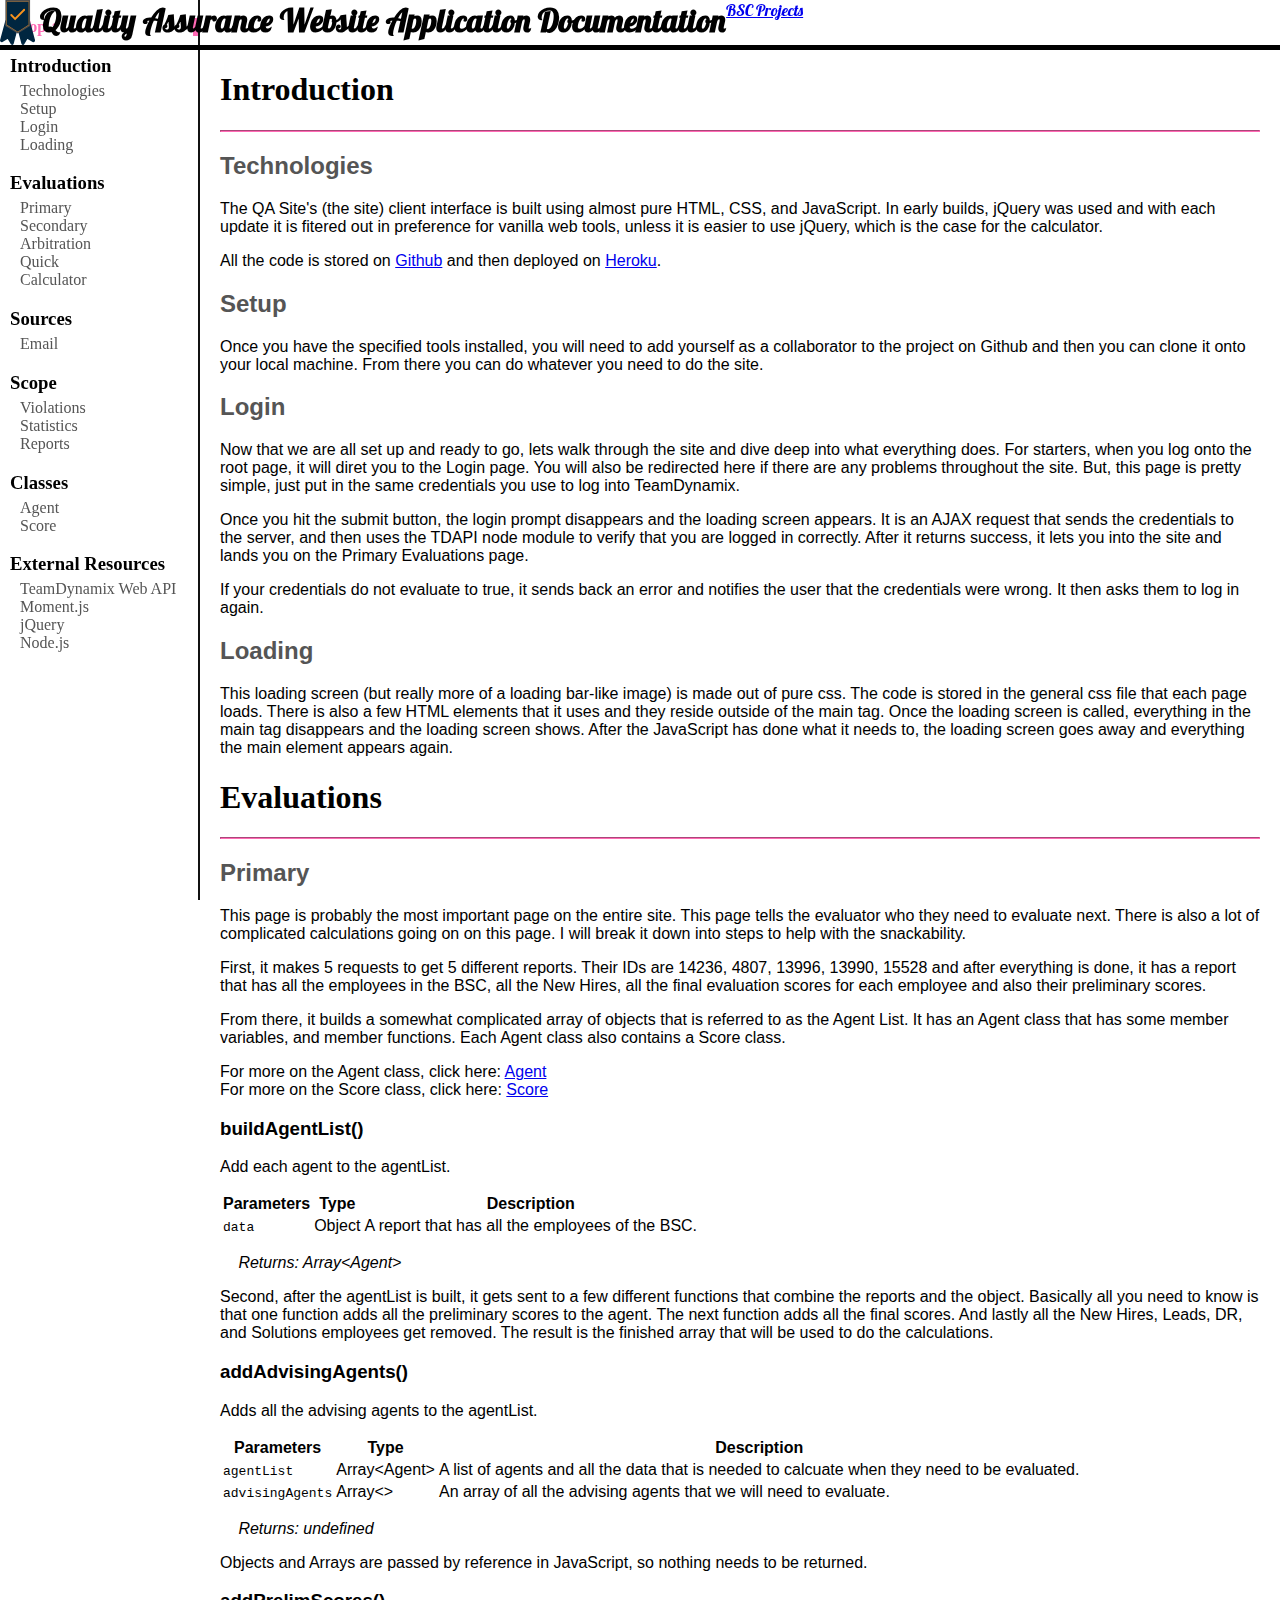
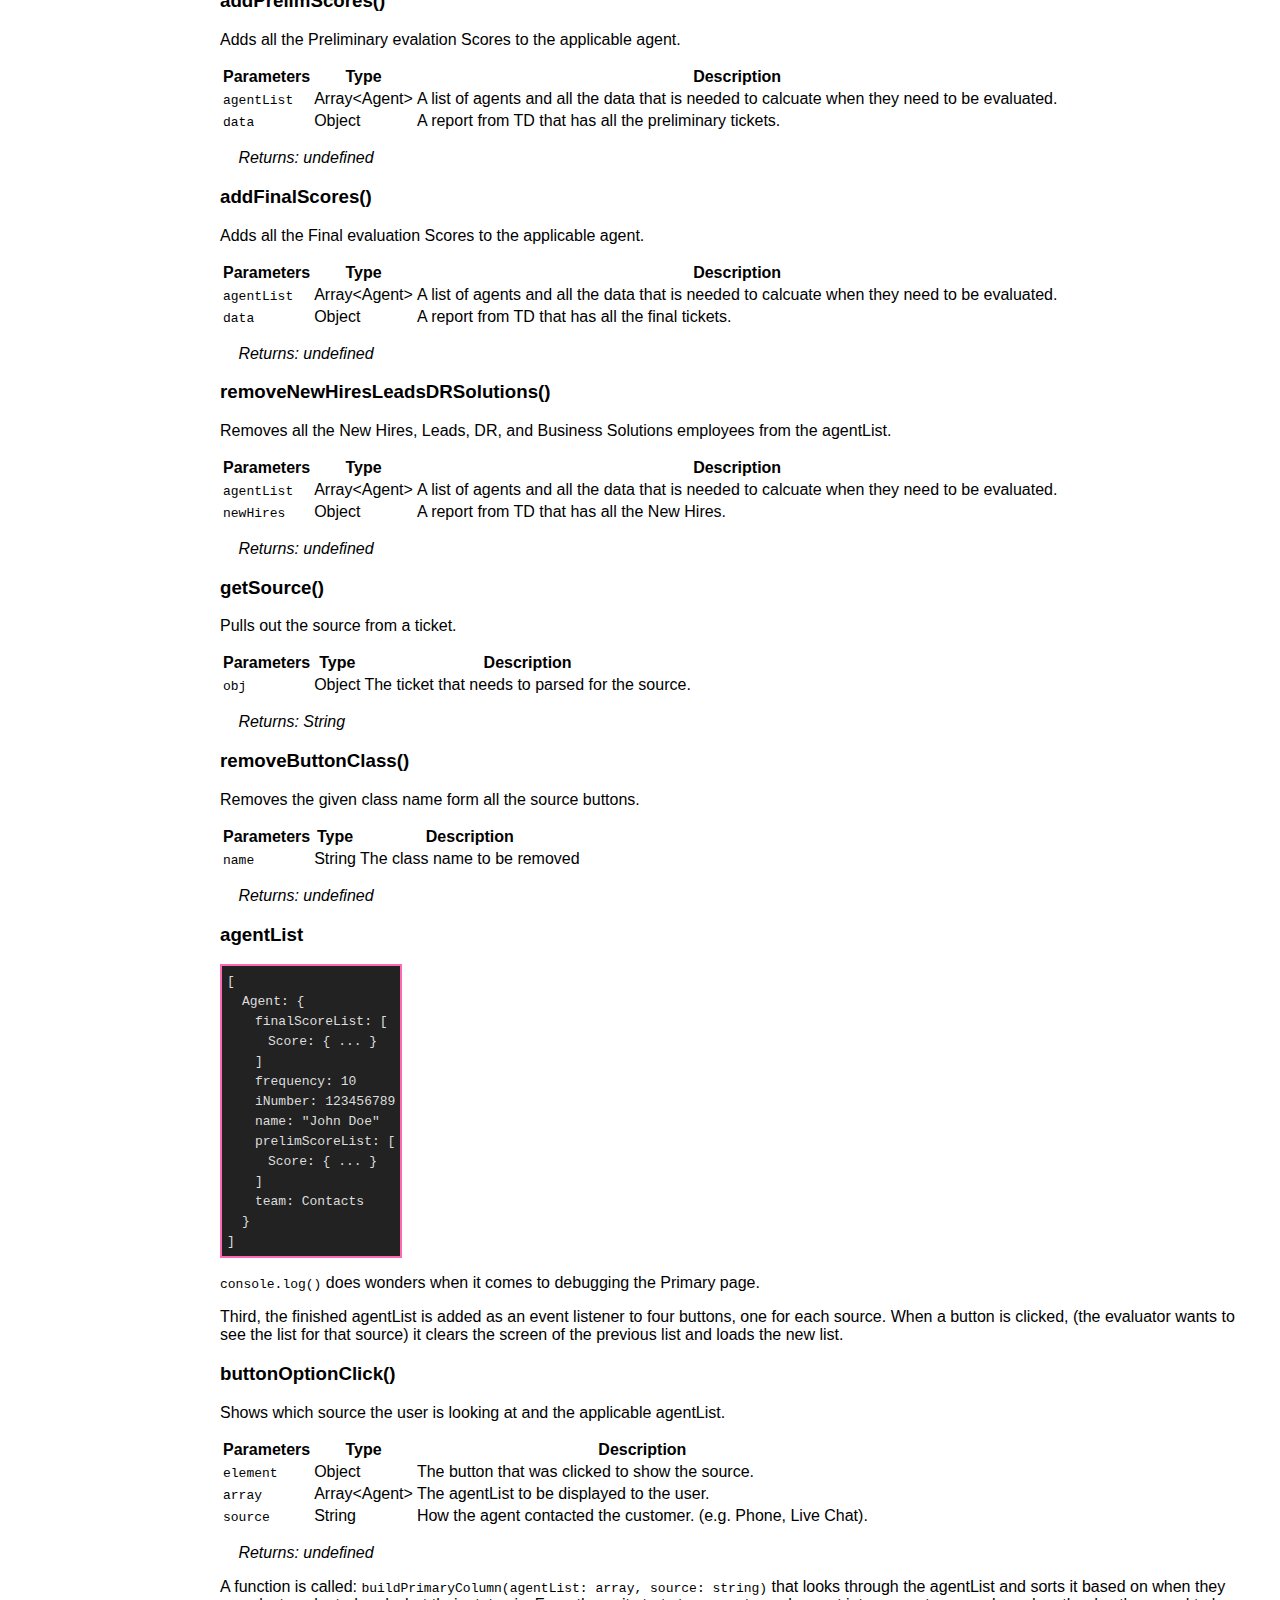
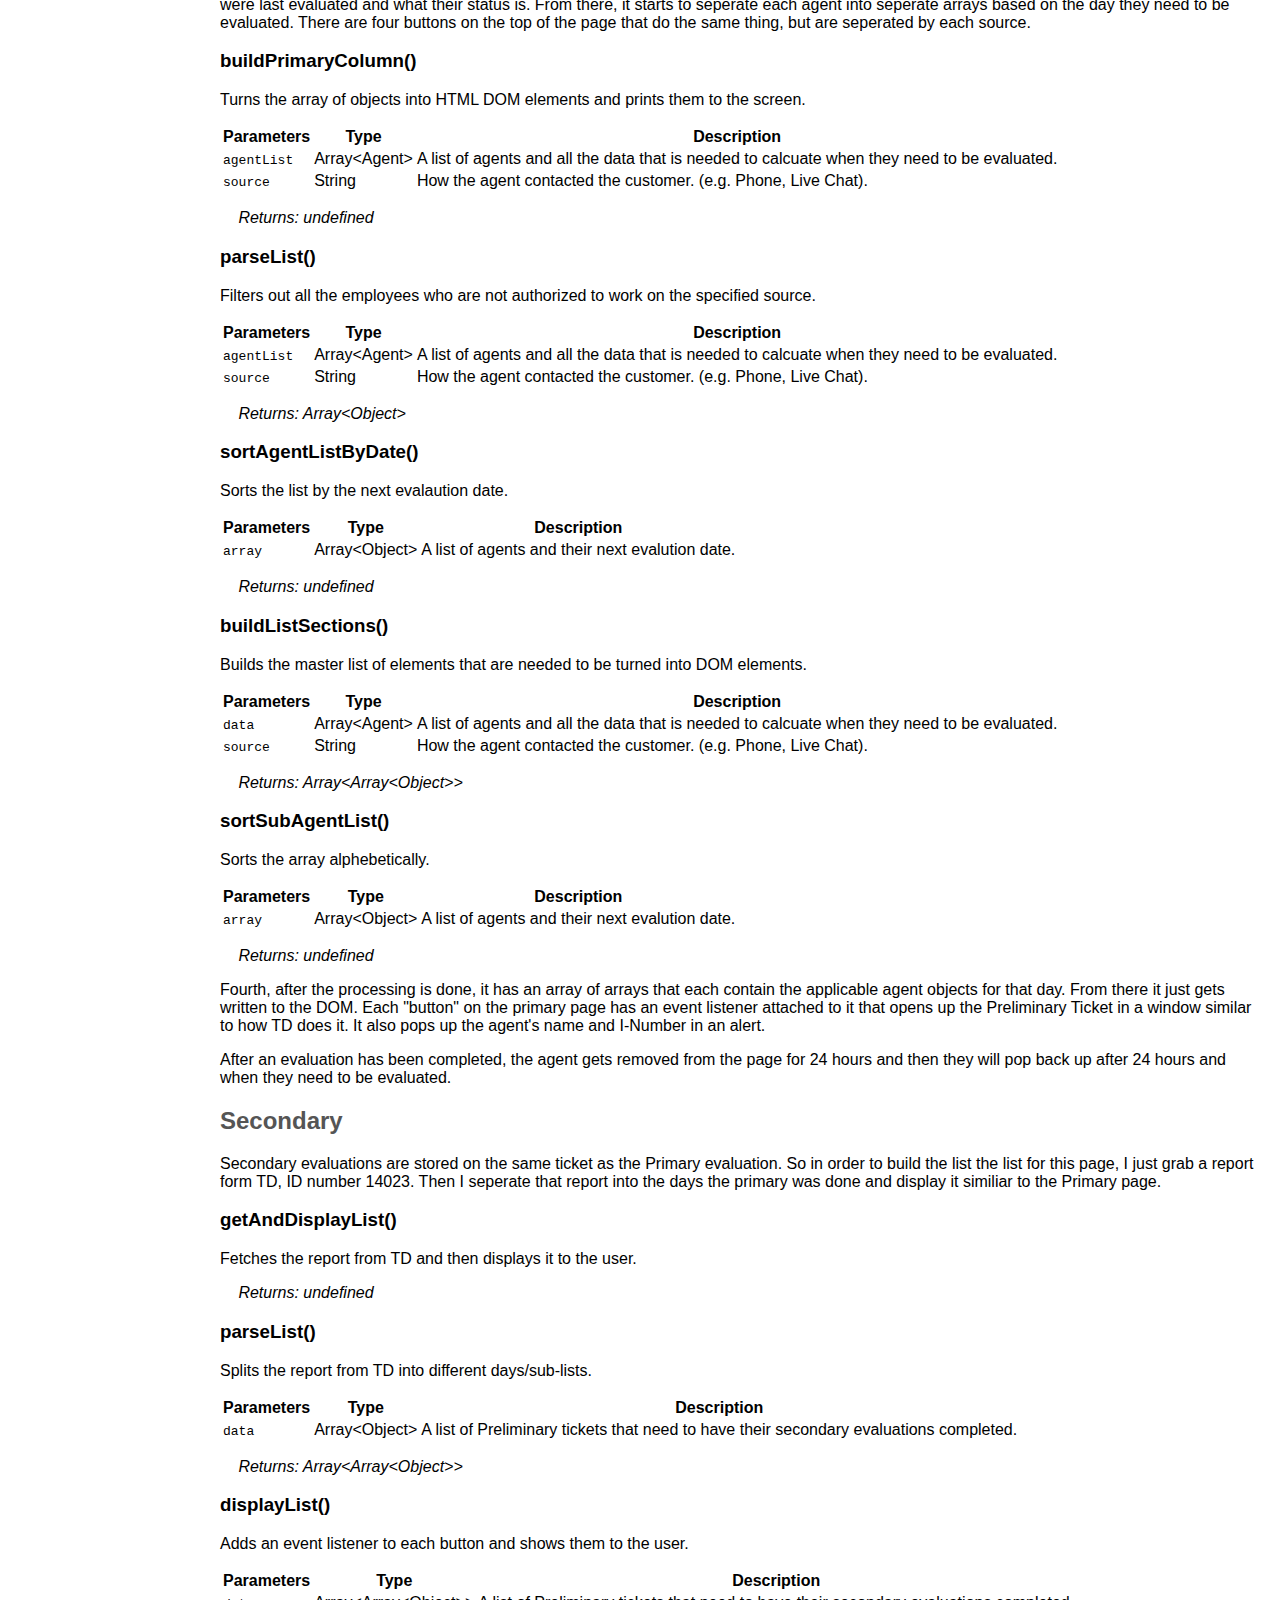
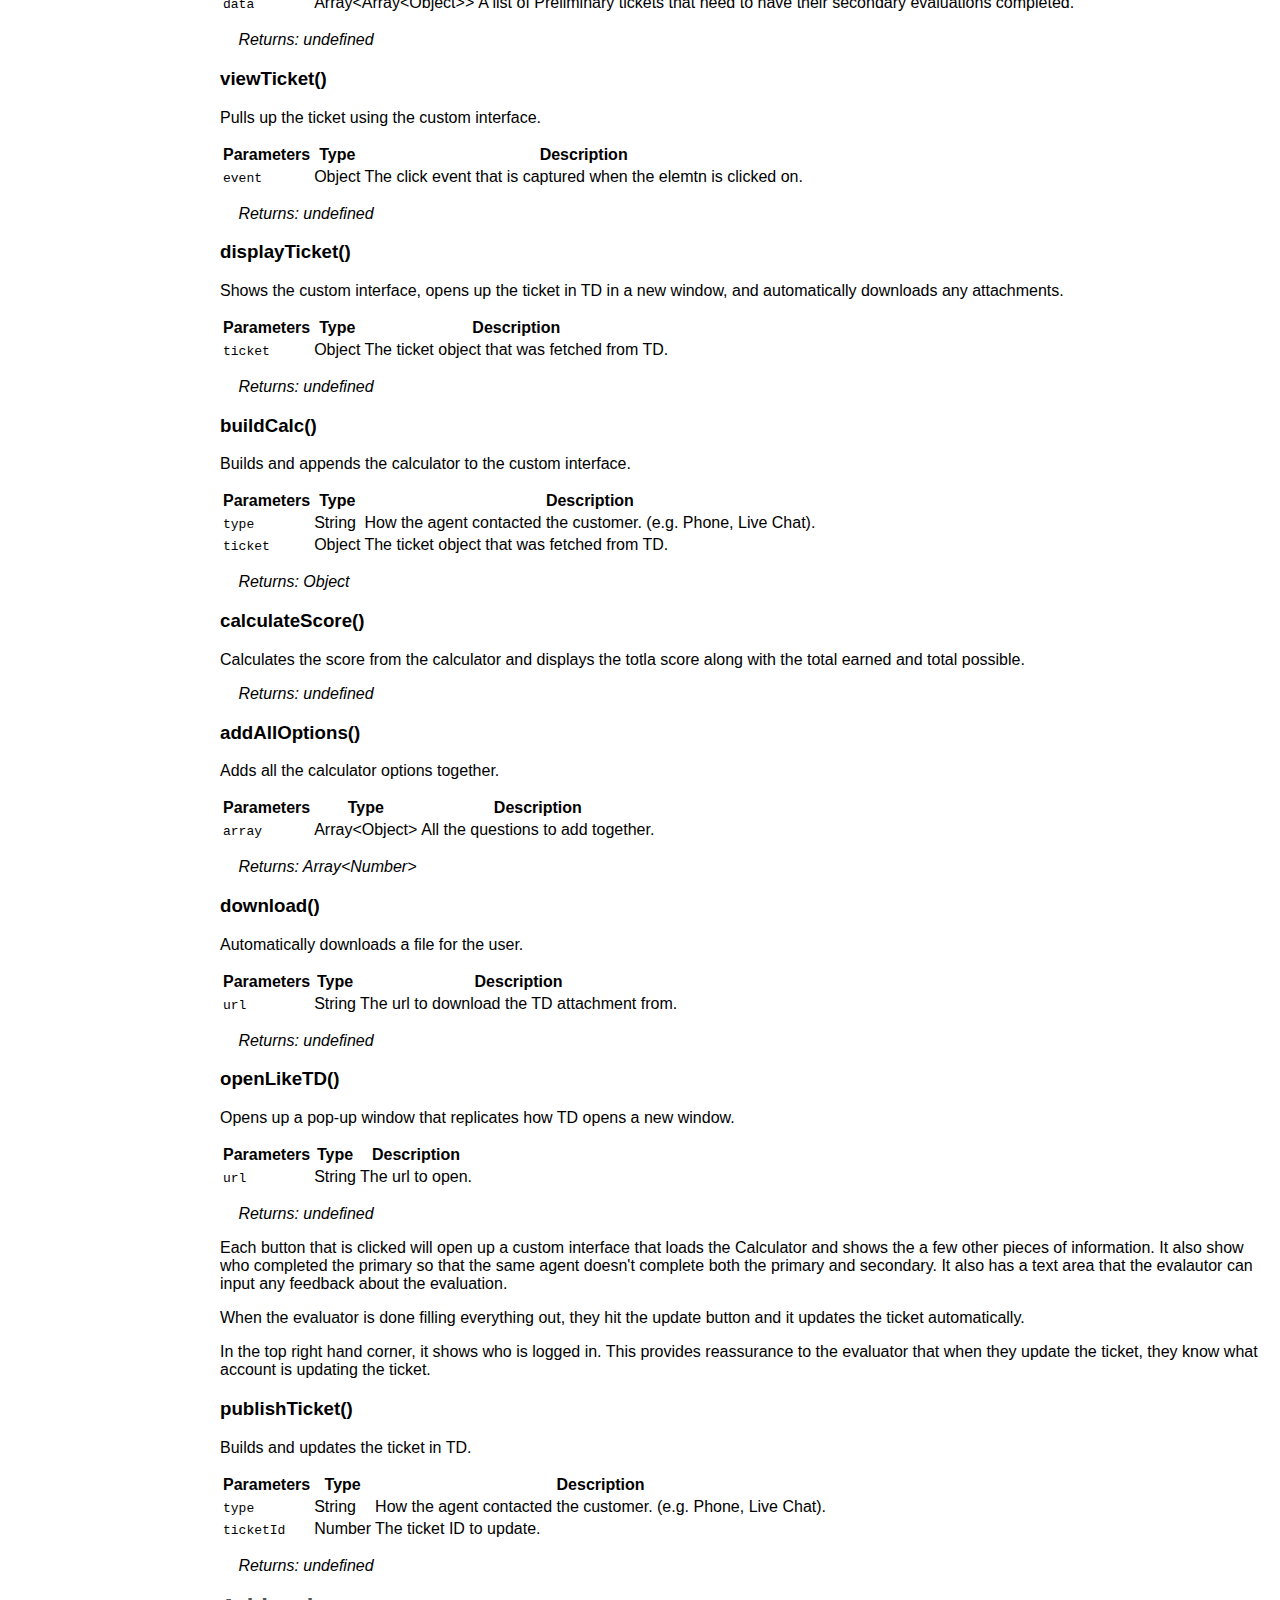
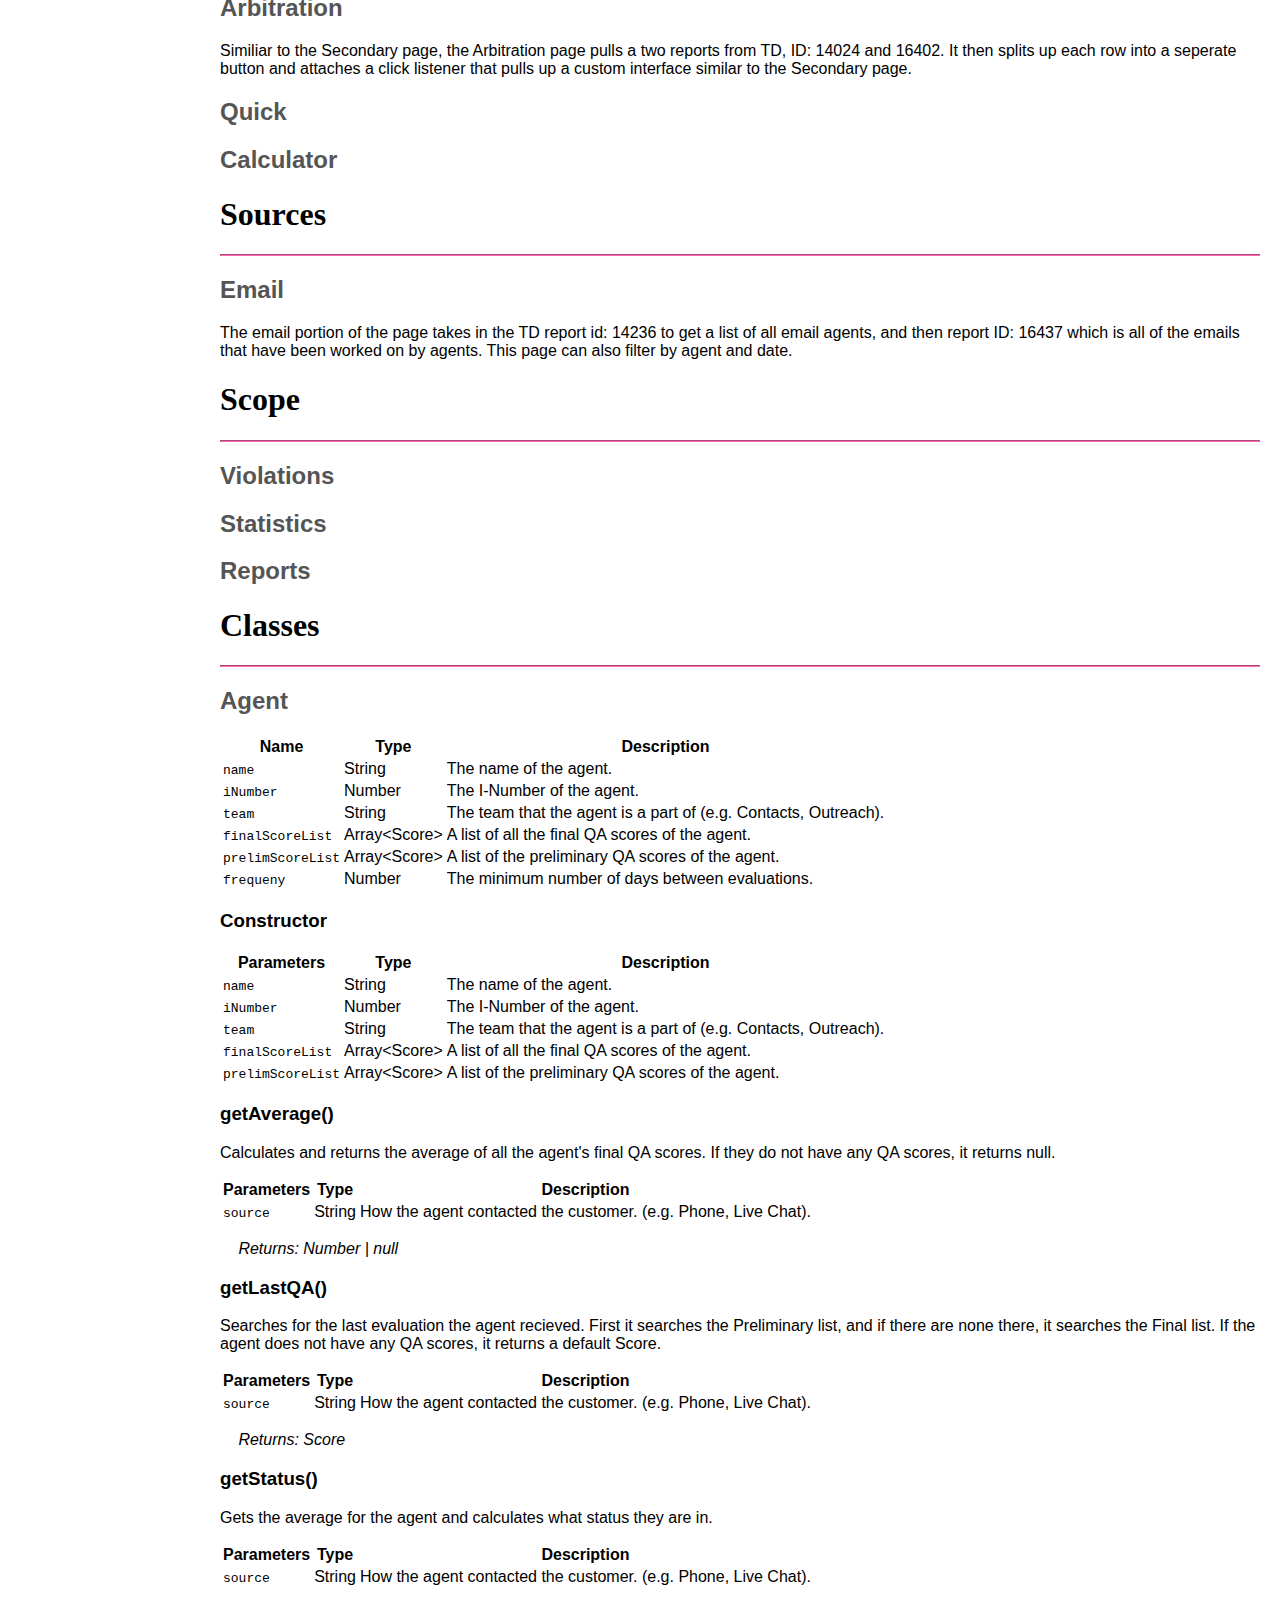
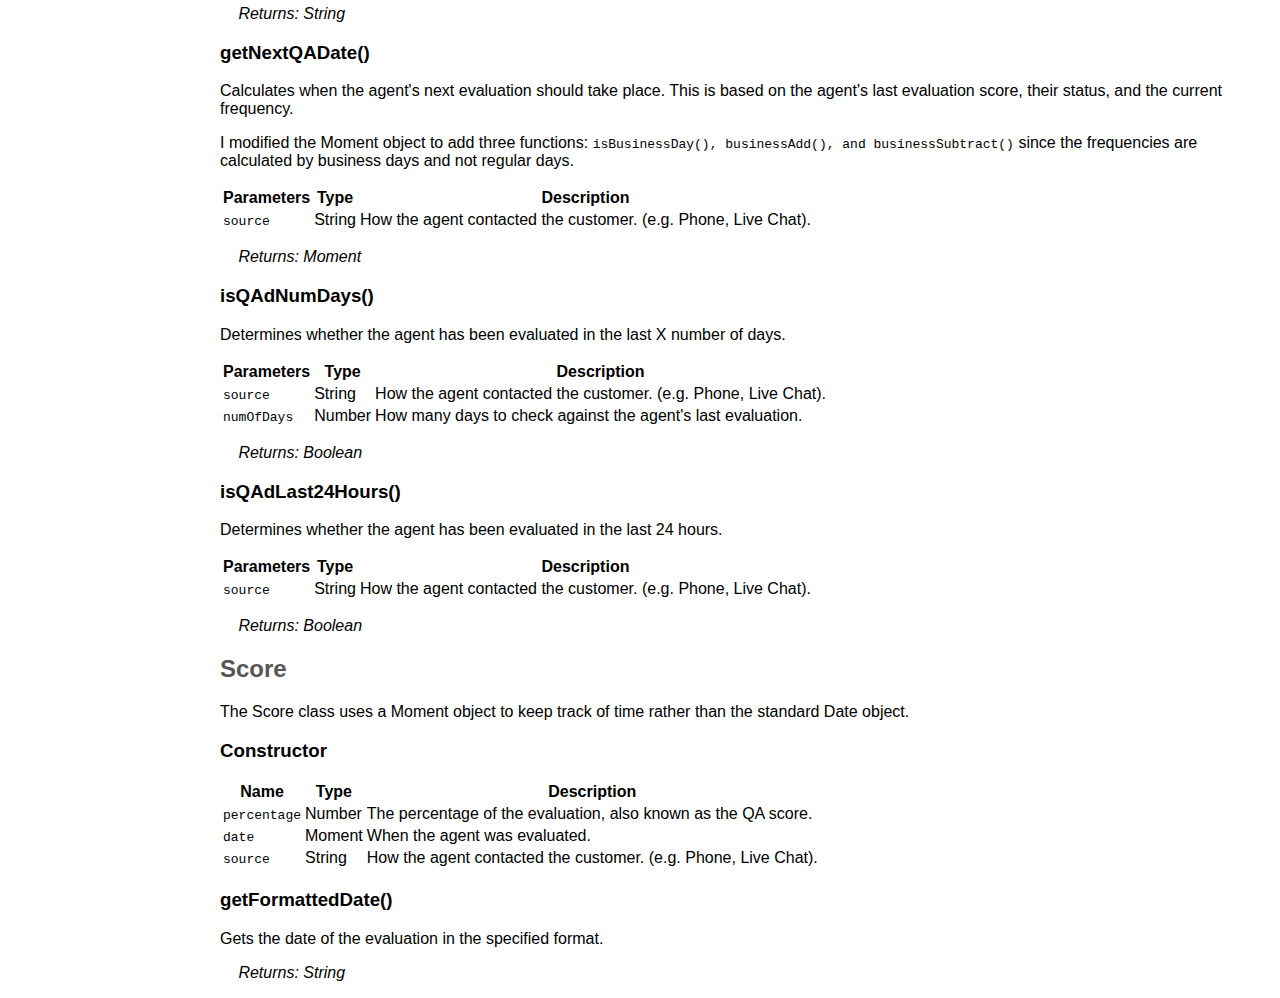
<file: qa-docs/index.html>
<!DOCTYPE html>
<html lang="en">

<head>
    <meta charset="UTF-8">
    <meta name="viewport" content="width=device-width, initial-scale=1.0">
    <meta http-equiv="X-UA-Compatible" content="ie=edge">
    <title>QA Site Documentation</title>
    <link rel="stylesheet" href="css/general.css">
    <link rel="stylesheet" href="css/header.css">
    <link rel="stylesheet" href="css/nav.css">
    <link rel="stylesheet" href="css/main.css">
</head>

<body>
    <header>
        <img src="images/Icon.svg" alt="Icon">
        <h1 id="header">Quality Assurance Website Application Documentation</h1>
        <a href="../index.html">BSC Projects</a>
    </header>
    <nav>
        <br>
        <a class="nav-link active" href="#header">Top &uarr;</a>
        <h3 class="nav-heading">Introduction</h3>
        <a class="nav-link" href="#technologies">Technologies</a>
        <a class="nav-link" href="#setup">Setup</a>
        <a class="nav-link" href="#login">Login</a>
        <a class="nav-link" href="#loading">Loading</a>
        <h3 class="nav-heading">Evaluations</h3>
        <a class="nav-link" href="#primary">Primary</a>
        <a class="nav-link" href="#secondary">Secondary</a>
        <a class="nav-link" href="#arbitration">Arbitration</a>
        <a class="nav-link" href="#quick">Quick</a>
        <a class="nav-link" href="#calculator">Calculator</a>
        <h3 class="nav-heading">Sources</h3>
        <a class="nav-link" href="#email">Email</a>
        <h3 class="nav-heading">Scope</h3>
        <a class="nav-link" href="#violations">Violations</a>
        <a class="nav-link" href="#statistics">Statistics</a>
        <a class="nav-link" href="#reports">Reports</a>
        <h3 class="nav-heading">Classes</h3>
        <a class="nav-link" href="#agent">Agent</a>
        <a class="nav-link" href="#score">Score</a>
        <h3 class="nav-heading">External Resources</h3>
        <a class="nav-link" href="https://td.byui.edu/TDWebApi/" target="_blank">TeamDynamix Web API</a>
        <a class="nav-link" href="https://momentjs.com/" target="_blank">Moment.js</a>
        <a class="nav-link" href="https://jquery.com/" target="_blank">jQuery</a>
        <a class="nav-link" href="https://nodejs.org/en/" target="_blank">Node.js</a>
    </nav>
    <main>
        <h1 class="content-heading">Introduction</h1>
        <hr>
        <h2 class="content-section" id="technologies">Technologies</h2>
        <p>The QA Site's (the site) client interface is built using almost pure HTML, CSS, and JavaScript. In early
            builds, jQuery was used
            and with each update it is fitered out in preference for vanilla web tools, unless it is easier to use
            jQuery, which is the case for the calculator.</p>
        <p>All
            the code is stored on <a href="https://github.com/" target="_blank">Github</a> and then deployed on <a
                href="https://heroku.com" target="_blank">Heroku</a>.</p>
        <h2 class="content-section" id="setup">Setup</h2>
        <p>Once you have the specified tools installed, you will need to add yourself as a collaborator to the project
            on Github and then
            you can clone it onto your local machine. From there you can do whatever you need to do the site.</p>
        <h2 class="content-section" id="login">Login</h2>
        <p>Now that we are all set up and ready to go, lets walk through the site and dive deep into what everything
            does. For starters, when you log onto the root page, it will diret you to the Login page. You will also be
            redirected here if there are any problems throughout the site. But, this page is pretty simple, just put in
            the same credentials you use to log into TeamDynamix.</p>
        <p>Once you hit the submit button, the login prompt disappears and the loading screen appears. It is an AJAX
            request that sends the credentials to the server, and then uses the TDAPI node module to verify that you are
            logged in correctly. After it returns success, it lets you into the site and lands you on the Primary
            Evaluations page.</p>
        <p class="tip">If your credentials do not evaluate to true, it sends back an error and notifies the user that
            the
            credentials were wrong. It then asks them to log in again.</p>
        <h2 class="content-section" id="loading">Loading</h2>
        <p>This loading screen (but really more of a loading bar-like image) is made out of pure css. The code is stored
            in the general css file that each page loads. There is also a few HTML elements that it uses and they reside
            outside of the main tag. Once the loading screen is called, everything in the main tag disappears and the
            loading
            screen shows. After the JavaScript has done what it needs to, the loading screen goes away and everything
            the main element appears again.</p>
        <h1 class="content-heading">Evaluations</h1>
        <hr>
        <!-- START Primary Page -->
        <h2 class="content-section" id="primary">Primary</h2>
        <p>This page is probably the most important page on the entire site. This page tells the evaluator who they need
            to evaluate next. There is also a lot of complicated calculations going on on this page. I will break it
            down into steps to help with the snackability.</p>
        <p>First, it makes 5 requests to get 5 different reports. Their IDs are 14236, 4807, 13996, 13990, 15528 and
            after everything is done, it has a report that has all the employees in the BSC, all the New Hires, all the
            final evaluation scores for each employee and also their preliminary scores.</p>
        <p>From there, it builds a somewhat complicated array of objects that is referred to as the Agent List. It has
            an Agent class that has some member variables, and member functions. Each Agent class also contains a Score
            class.</p>
        <p class="tip">For more on the Agent class, click here: <a href="#agent">Agent</a><br>
            For more on the Score class, click here: <a href="#score">Score</a></p>
        <h3>buildAgentList()</h3>
        <p>Add each agent to the agentList.</p>
        <table>
            <thead>
                <tr>
                    <th>Parameters</th>
                    <th>Type</th>
                    <th>Description</th>
                </tr>
            </thead>
            <tbody>
                <tr>
                    <td><code>data</code></td>
                    <td>Object</td>
                    <td>A report that has all the employees of the BSC.</td>
                </tr>
            </tbody>
        </table>
        <p class="tab"><i>Returns: Array&lt;Agent&gt;</i></p>
        <p>Second, after the agentList is built, it gets sent to a few different functions that combine the reports
            and the object. Basically all you need to know is that one function adds all the preliminary scores to the
            agent. The next function adds all the final scores. And lastly all the New Hires, Leads, DR, and Solutions
            employees get removed. The result is the finished array that will be used to do the calculations.</p>
        <h3>addAdvisingAgents()</h3>
        <p>Adds all the advising agents to the agentList.</p>
        <table>
            <thead>
                <tr>
                    <th>Parameters</th>
                    <th>Type</th>
                    <th>Description</th>
                </tr>
            </thead>
            <tbody>
                <tr>
                    <td><code>agentList</code></td>
                    <td>Array&lt;Agent&gt;</td>
                    <td>A list of agents and all the data that is needed to calcuate when they need to be evaluated.
                    </td>
                </tr>
                <tr>
                    <td><code>advisingAgents</code></td>
                    <td>Array&lt;&gt;</td>
                    <td>An array of all the advising agents that we will need to evaluate.</td>
                </tr>
            </tbody>
        </table>
        <p class="tab"><i>Returns: undefined</i></p>
        <p class="tip">Objects and Arrays are passed by reference in JavaScript, so nothing needs to be returned.</p>
        <h3>addPrelimScores()</h3>
        <p>Adds all the Preliminary evalation Scores to the applicable agent.</p>
        <table>
            <thead>
                <tr>
                    <th>Parameters</th>
                    <th>Type</th>
                    <th>Description</th>
                </tr>
            </thead>
            <tbody>
                <tr>
                    <td><code>agentList</code></td>
                    <td>Array&lt;Agent&gt;</td>
                    <td>A list of agents and all the data that is needed to calcuate when they need to be evaluated.
                    </td>
                </tr>
                <tr>
                    <td><code>data</code></td>
                    <td>Object</td>
                    <td>A report from TD that has all the preliminary tickets.</td>
                </tr>
            </tbody>
        </table>
        <p class="tab"><i>Returns: undefined</i></p>
        <h3>addFinalScores()</h3>
        <p>Adds all the Final evaluation Scores to the applicable agent.</p>
        <table>
            <thead>
                <tr>
                    <th>Parameters</th>
                    <th>Type</th>
                    <th>Description</th>
                </tr>
            </thead>
            <tbody>
                <tr>
                    <td><code>agentList</code></td>
                    <td>Array&lt;Agent&gt;</td>
                    <td>A list of agents and all the data that is needed to calcuate when they need to be evaluated.
                    </td>
                </tr>
                <tr>
                    <td><code>data</code></td>
                    <td>Object</td>
                    <td>A report from TD that has all the final tickets.</td>
                </tr>
            </tbody>
        </table>
        <p class="tab"><i>Returns: undefined</i></p>
        <h3>removeNewHiresLeadsDRSolutions()</h3>
        <p>Removes all the New Hires, Leads, DR, and Business Solutions employees from the agentList.</p>
        <table>
            <thead>
                <tr>
                    <th>Parameters</th>
                    <th>Type</th>
                    <th>Description</th>
                </tr>
            </thead>
            <tbody>
                <tr>
                    <td><code>agentList</code></td>
                    <td>Array&lt;Agent&gt;</td>
                    <td>A list of agents and all the data that is needed to calcuate when they need to be evaluated.
                    </td>
                </tr>
                <tr>
                    <td><code>newHires</code></td>
                    <td>Object</td>
                    <td>A report from TD that has all the New Hires.</td>
                </tr>
            </tbody>
        </table>
        <p class="tab"><i>Returns: undefined</i></p>
        <h3>getSource()</h3>
        <p>Pulls out the source from a ticket.</p>
        <table>
            <thead>
                <tr>
                    <th>Parameters</th>
                    <th>Type</th>
                    <th>Description</th>
                </tr>
            </thead>
            <tbody>
                <tr>
                    <td><code>obj</code></td>
                    <td>Object</td>
                    <td>The ticket that needs to parsed for the source.</td>
                </tr>
            </tbody>
        </table>
        <p class="tab"><i>Returns: String</i></p>
        <h3>removeButtonClass()</h3>
        <p>Removes the given class name form all the source buttons.</p>
        <table>
            <thead>
                <tr>
                    <th>Parameters</th>
                    <th>Type</th>
                    <th>Description</th>
                </tr>
            </thead>
            <tbody>
                <tr>
                    <td><code>name</code></td>
                    <td>String</td>
                    <td>The class name to be removed</td>
                </tr>
            </tbody>
        </table>
        <p class="tab"><i>Returns: undefined</i></p>
        <h3>agentList</h3>
        <section class="code-section">
            <div class="code-card">
                <code class="flex-column">
                    <span>[</span>
                    <span class="tab">Agent: {</span>
                    <span class="tab two">finalScoreList: [</span>
                    <span class="tab three">Score: { ... }</span>
                    <span class="tab two">]</span>
                    <span class="tab two">frequency: 10</span>
                    <span class="tab two">iNumber: 123456789</span>
                    <span class="tab two">name: "John Doe"</span>
                    <span class="tab two">prelimScoreList: [</span>
                    <span class="tab three">Score: { ... }</span>
                    <span class="tab two">]</span>
                    <span class="tab two">team: Contacts</span>
                    <span class="tab">}</span>
                    <span>]</span>
                </code>
            </div>
        </section>
        <p class="tip"><code>console.log()</code> does wonders when it comes to debugging the Primary page.</p>
        <p>Third, the finished agentList is added as an event listener to four buttons, one for each source. When
            a button is clicked, (the evaluator wants to see the list for that source) it clears the screen of the
            previous list and loads the new list.</p>
        <h3>buttonOptionClick()</h3>
        <p>Shows which source the user is looking at and the applicable agentList.</p>
        <table>
            <thead>
                <tr>
                    <th>Parameters</th>
                    <th>Type</th>
                    <th>Description</th>
                </tr>
            </thead>
            <tbody>
                <tr>
                    <td><code>element</code></td>
                    <td>Object</td>
                    <td>The button that was clicked to show the source.</td>
                </tr>
                <tr>
                    <td><code>array</code></td>
                    <td>Array&lt;Agent&gt;</td>
                    <td>The agentList to be displayed to the user.</td>
                </tr>
                <tr>
                    <td><code>source</code></td>
                    <td>String</td>
                    <td>How the agent contacted the customer. (e.g. Phone, Live Chat).</td>
                </tr>
            </tbody>
        </table>
        <p class="tab"><i>Returns: undefined</i></p>
        <p>A function is called: <code>buildPrimaryColumn(agentList: array, source: string)</code> that looks through
            the agentList and sorts it based on when they were last evaluated and what their status is. From there, it
            starts to seperate each agent into seperate arrays based on the day they need to be evaluated. There are
            four buttons on the top of the page that do the same thing, but are seperated by each source.</p>
        <h3>buildPrimaryColumn()</h3>
        <p>Turns the array of objects into HTML DOM elements and prints them to the screen.</p>
        <table>
            <thead>
                <tr>
                    <th>Parameters</th>
                    <th>Type</th>
                    <th>Description</th>
                </tr>
            </thead>
            <tbody>
                <tr>
                    <td><code>agentList</code></td>
                    <td>Array&lt;Agent&gt;</td>
                    <td>A list of agents and all the data that is needed to calcuate when they need to be evaluated.
                    </td>
                </tr>
                <tr>
                    <td><code>source</code></td>
                    <td>String</td>
                    <td>How the agent contacted the customer. (e.g. Phone, Live Chat).</td>
                </tr>
            </tbody>
        </table>
        <p class="tab"><i>Returns: undefined</i></p>
        <h3>parseList()</h3>
        <p>Filters out all the employees who are not authorized to work on the specified source.</p>
        <table>
            <thead>
                <tr>
                    <th>Parameters</th>
                    <th>Type</th>
                    <th>Description</th>
                </tr>
            </thead>
            <tbody>
                <tr>
                    <td><code>agentList</code></td>
                    <td>Array&lt;Agent&gt;</td>
                    <td>A list of agents and all the data that is needed to calcuate when they need to be evaluated.
                    </td>
                </tr>
                <tr>
                    <td><code>source</code></td>
                    <td>String</td>
                    <td>How the agent contacted the customer. (e.g. Phone, Live Chat).</td>
                </tr>
            </tbody>
        </table>
        <p class="tab"><i>Returns: Array&lt;Object&gt;</i></p>
        <h3>sortAgentListByDate()</h3>
        <p>Sorts the list by the next evalaution date.</p>
        <table>
            <thead>
                <tr>
                    <th>Parameters</th>
                    <th>Type</th>
                    <th>Description</th>
                </tr>
            </thead>
            <tbody>
                <tr>
                    <td><code>array</code></td>
                    <td>Array&lt;Object&gt;</td>
                    <td>A list of agents and their next evalution date.</td>
                </tr>
            </tbody>
        </table>
        <p class="tab"><i>Returns: undefined</i></p>
        <h3>buildListSections()</h3>
        <p>Builds the master list of elements that are needed to be turned into DOM elements.</p>
        <table>
            <thead>
                <tr>
                    <th>Parameters</th>
                    <th>Type</th>
                    <th>Description</th>
                </tr>
            </thead>
            <tbody>
                <tr>
                    <td><code>data</code></td>
                    <td>Array&lt;Agent&gt;</td>
                    <td>A list of agents and all the data that is needed to calcuate when they need to be evaluated.
                    </td>
                </tr>
                <tr>
                    <td><code>source</code></td>
                    <td>String</td>
                    <td>How the agent contacted the customer. (e.g. Phone, Live Chat).</td>
                </tr>
            </tbody>
        </table>
        <p class="tab"><i>Returns: Array&lt;Array&lt;Object&gt;&gt;</i></p>
        <h3>sortSubAgentList()</h3>
        <p>Sorts the array alphebetically.</p>
        <table>
            <thead>
                <tr>
                    <th>Parameters</th>
                    <th>Type</th>
                    <th>Description</th>
                </tr>
            </thead>
            <tbody>
                <tr>
                    <td><code>array</code></td>
                    <td>Array&lt;Object&gt;</td>
                    <td>A list of agents and their next evalution date.</td>
                </tr>
            </tbody>
        </table>
        <p class="tab"><i>Returns: undefined</i></p>
        <p>Fourth, after the processing is done, it has an array of arrays that each contain the applicable agent
            objects for
            that day. From there it just gets written to the DOM. Each "button" on the primary page has an event
            listener attached to it that opens up the Preliminary Ticket in a window similar to how TD does it. It also
            pops up the agent's name and I-Number in an alert.</p>
        <p>After an evaluation has been completed, the agent gets removed from the page for 24 hours and then they will
            pop back up after 24 hours and when they need to be evaluated.</p>
        <!-- END Primary Page -->
        <!-- START Secondary Page -->
        <h2 class="content-section" id="secondary">Secondary</h2>
        <p>Secondary evaluations are stored on the same ticket as the Primary evaluation. So in order to build the list
            the list for this page, I just grab a report form TD, ID number 14023. Then I seperate that report into the
            days the primary was done and display it similiar to the Primary page.</p>
        <h3>getAndDisplayList()</h3>
        <p>Fetches the report from TD and then displays it to the user.</p>
        <p class="tab"><i>Returns: undefined</i></p>
        <h3>parseList()</h3>
        <p>Splits the report from TD into different days/sub-lists.</p>
        <table>
            <thead>
                <tr>
                    <th>Parameters</th>
                    <th>Type</th>
                    <th>Description</th>
                </tr>
            </thead>
            <tbody>
                <tr>
                    <td><code>data</code></td>
                    <td>Array&lt;Object&gt;</td>
                    <td>A list of Preliminary tickets that need to have their secondary evaluations completed.</td>
                </tr>
            </tbody>
        </table>
        <p class="tab"><i>Returns: Array&lt;Array&lt;Object&gt;&gt;</i></p>
        <h3>displayList()</h3>
        <p>Adds an event listener to each button and shows them to the user.</p>
        <table>
            <thead>
                <tr>
                    <th>Parameters</th>
                    <th>Type</th>
                    <th>Description</th>
                </tr>
            </thead>
            <tbody>
                <tr>
                    <td><code>data</code></td>
                    <td>Array&lt;Array&lt;Object&gt;&gt;</td>
                    <td>A list of Preliminary tickets that need to have their secondary evaluations completed.</td>
                </tr>
            </tbody>
        </table>
        <p class="tab"><i>Returns: undefined</i></p>
        <h3>viewTicket()</h3>
        <p>Pulls up the ticket using the custom interface.</p>
        <table>
            <thead>
                <tr>
                    <th>Parameters</th>
                    <th>Type</th>
                    <th>Description</th>
                </tr>
            </thead>
            <tbody>
                <tr>
                    <td><code>event</code></td>
                    <td>Object</td>
                    <td>The click event that is captured when the elemtn is clicked on.</td>
                </tr>
            </tbody>
        </table>
        <p class="tab"><i>Returns: undefined</i></p>
        <h3>displayTicket()</h3>
        <p>Shows the custom interface, opens up the ticket in TD in a new window, and automatically downloads any
            attachments.</p>
        <table>
            <thead>
                <tr>
                    <th>Parameters</th>
                    <th>Type</th>
                    <th>Description</th>
                </tr>
            </thead>
            <tbody>
                <tr>
                    <td><code>ticket</code></td>
                    <td>Object</td>
                    <td>The ticket object that was fetched from TD.</td>
                </tr>
            </tbody>
        </table>
        <p class="tab"><i>Returns: undefined</i></p>
        <h3>buildCalc()</h3>
        <p>Builds and appends the calculator to the custom interface.</p>
        <table>
            <thead>
                <tr>
                    <th>Parameters</th>
                    <th>Type</th>
                    <th>Description</th>
                </tr>
            </thead>
            <tbody>
                <tr>
                    <td><code>type</code></td>
                    <td>String</td>
                    <td>How the agent contacted the customer. (e.g. Phone, Live Chat).</td>
                </tr>
                <tr>
                    <td><code>ticket</code></td>
                    <td>Object</td>
                    <td>The ticket object that was fetched from TD.</td>
                </tr>
            </tbody>
        </table>
        <p class="tab"><i>Returns: Object</i></p>
        <h3>calculateScore()</h3>
        <p>Calculates the score from the calculator and displays the totla score along with the total earned and total
            possible.</p>
        <p class="tab"><i>Returns: undefined</i></p>
        <h3>addAllOptions()</h3>
        <p>Adds all the calculator options together.</p>
        <table>
            <thead>
                <tr>
                    <th>Parameters</th>
                    <th>Type</th>
                    <th>Description</th>
                </tr>
            </thead>
            <tbody>
                <tr>
                    <td><code>array</code></td>
                    <td>Array&lt;Object&gt;</td>
                    <td>All the questions to add together.</td>
                </tr>
            </tbody>
        </table>
        <p class="tab"><i>Returns: Array&lt;Number&gt;</i></p>
        <h3>download()</h3>
        <p>Automatically downloads a file for the user.</p>
        <table>
            <thead>
                <tr>
                    <th>Parameters</th>
                    <th>Type</th>
                    <th>Description</th>
                </tr>
            </thead>
            <tbody>
                <tr>
                    <td><code>url</code></td>
                    <td>String</td>
                    <td>The url to download the TD attachment from.</td>
                </tr>
            </tbody>
        </table>
        <p class="tab"><i>Returns: undefined</i></p>
        <h3>openLikeTD()</h3>
        <p>Opens up a pop-up window that replicates how TD opens a new window.</p>
        <table>
            <thead>
                <tr>
                    <th>Parameters</th>
                    <th>Type</th>
                    <th>Description</th>
                </tr>
            </thead>
            <tbody>
                <tr>
                    <td><code>url</code></td>
                    <td>String</td>
                    <td>The url to open.</td>
                </tr>
            </tbody>
        </table>
        <p class="tab"><i>Returns: undefined</i></p>
        <p>Each button that is clicked will open up a custom interface that loads the Calculator and shows the a few
            other pieces of information. It also show who completed the primary so that the same agent doesn't complete
            both the primary and secondary. It also has a text area that the evalautor can input any feedback about the
            evaluation.</p>
        <p>When the evaluator is done filling everything out, they hit the update button and it updates the ticket
            automatically.</p>
        <p class="tip">In the top right hand corner, it shows who is logged in. This provides reassurance to the
            evaluator that when they update the ticket, they know what account is updating the ticket.</p>
        <h3>publishTicket()</h3>
        <p>Builds and updates the ticket in TD.</p>
        <table>
            <thead>
                <tr>
                    <th>Parameters</th>
                    <th>Type</th>
                    <th>Description</th>
                </tr>
            </thead>
            <tbody>
                <tr>
                    <td><code>type</code></td>
                    <td>String</td>
                    <td>How the agent contacted the customer. (e.g. Phone, Live Chat).</td>
                </tr>
                <tr>
                    <td><code>ticketId</code></td>
                    <td>Number</td>
                    <td>The ticket ID to update.</td>
                </tr>
            </tbody>
        </table>
        <p class="tab"><i>Returns: undefined</i></p>
        <!-- END Secondary Page -->
        <!-- START Arbitration Page -->
        <h2 class="content-section" id="arbitration">Arbitration</h2>
        <p>Similiar to the Secondary page, the Arbitration page pulls a two reports from TD, ID: 14024 and 16402. It then splits up
            each
            row into a seperate button and attaches a click listener that pulls up a custom interface similar to the
            Secondary page.</p>
        <!-- END Arbitration Page -->
        <h2 class="content-section" id="quick">Quick</h2>
        <h2 class="content-section" id="calculator">Calculator</h2>
        <h1 class="content-heading">Sources</h1>
        <hr>
        <h2 class="content-section" id="email">Email</h2>
        <p>The email portion of the page takes in the TD report id: 14236 to get a list of all email agents, and then report ID: 16437
            which is all of the emails that have been worked on by agents. This page can also filter by agent and date.
        <h1 class="content-heading">Scope</h1>
        <hr>
        <h2 class="content-section" id="violations">Violations</h2>
        <h2 class="content-section" id="statistics">Statistics</h2>
        <h2 class="content-section" id="reports">Reports</h2>
        <h1 class="content-heading">Classes</h1>
        <hr>
        <h2 class="content-section" id="agent">Agent</h2>
        <table>
            <thead>
                <tr>
                    <th>Name</th>
                    <th>Type</th>
                    <th>Description</th>
                </tr>
            </thead>
            <tbody>
                <tr>
                    <td><code>name</code></td>
                    <td>String</td>
                    <td>The name of the agent.</td>
                </tr>
                <tr>
                    <td><code>iNumber</code></td>
                    <td>Number</td>
                    <td>The I-Number of the agent.</td>
                </tr>
                <tr>
                    <td><code>team</code></td>
                    <td>String</td>
                    <td>The team that the agent is a part of (e.g. Contacts, Outreach).</td>
                </tr>
                <tr>
                    <td><code>finalScoreList</code></td>
                    <td>Array&lt;Score&gt;</td>
                    <td>A list of all the final QA scores of the agent.</td>
                </tr>
                <tr>
                    <td><code>prelimScoreList</code></td>
                    <td>Array&lt;Score&gt;</td>
                    <td>A list of the preliminary QA scores of the agent.</td>
                </tr>
                <tr>
                    <td><code>frequeny</code></td>
                    <td>Number</td>
                    <td>The minimum number of days between evaluations. </td>
                </tr>
            </tbody>
        </table>
        <h3>Constructor</h3>
        <table>
            <thead>
                <tr>
                    <th>Parameters</th>
                    <th>Type</th>
                    <th>Description</th>
                </tr>
            </thead>
            <tbody>
                <tr>
                    <td><code>name</code></td>
                    <td>String</td>
                    <td>The name of the agent.</td>
                </tr>
                <tr>
                    <td><code>iNumber</code></td>
                    <td>Number</td>
                    <td>The I-Number of the agent.</td>
                </tr>
                <tr>
                    <td><code>team</code></td>
                    <td>String</td>
                    <td>The team that the agent is a part of (e.g. Contacts, Outreach).</td>
                </tr>
                <tr>
                    <td><code>finalScoreList</code></td>
                    <td>Array&lt;Score&gt;</td>
                    <td>A list of all the final QA scores of the agent.</td>
                </tr>
                <tr>
                    <td><code>prelimScoreList</code></td>
                    <td>Array&lt;Score&gt;</td>
                    <td>A list of the preliminary QA scores of the agent.</td>
                </tr>
            </tbody>
        </table>
        <h3>getAverage()</h3>
        <p>Calculates and returns the average of all the agent's final QA scores. If they do not have any
            QA scores, it returns null.</p>
        <table>
            <thead>
                <tr>
                    <th>Parameters</th>
                    <th>Type</th>
                    <th>Description</th>
                </tr>
            </thead>
            <tbody>
                <tr>
                    <td><code>source</code></td>
                    <td>String</td>
                    <td>How the agent contacted the customer. (e.g. Phone, Live Chat).</td>
                </tr>
            </tbody>
        </table>
        <p class="tab"><i>Returns: Number | null</i></p>
        <h3>getLastQA()</h3>
        <p>Searches for the last evaluation the agent recieved. First it searches the Preliminary list, and
            if there are none there, it searches the Final list. If the agent does not have any QA scores,
            it returns a default Score.</p>
        <table>
            <thead>
                <tr>
                    <th>Parameters</th>
                    <th>Type</th>
                    <th>Description</th>
                </tr>
            </thead>
            <tbody>
                <tr>
                    <td><code>source</code></td>
                    <td>String</td>
                    <td>How the agent contacted the customer. (e.g. Phone, Live Chat).</td>
                </tr>
            </tbody>
        </table>
        <p class="tab"><i>Returns: Score</i></p>
        <h3>getStatus()</h3>
        <p>Gets the average for the agent and calculates what status they are in.</p>
        <table>
            <thead>
                <tr>
                    <th>Parameters</th>
                    <th>Type</th>
                    <th>Description</th>
                </tr>
            </thead>
            <tbody>
                <tr>
                    <td><code>source</code></td>
                    <td>String</td>
                    <td>How the agent contacted the customer. (e.g. Phone, Live Chat).</td>
                </tr>
            </tbody>
        </table>
        <p class="tab"><i>Returns: String</i></p>
        <h3>getNextQADate()</h3>
        <p>Calculates when the agent's next evaluation should take place. This is based on the agent's last
            evaluation score, their status, and the current frequency.</p>
        <p class="tip">I modified the Moment object to add three functions:
            <code>isBusinessDay(), businessAdd(), and businessSubtract()</code> since the frequencies are calculated by
            business days and not regular days.</p>
        <table>
            <thead>
                <tr>
                    <th>Parameters</th>
                    <th>Type</th>
                    <th>Description</th>
                </tr>
            </thead>
            <tbody>
                <tr>
                    <td><code>source</code></td>
                    <td>String</td>
                    <td>How the agent contacted the customer. (e.g. Phone, Live Chat).</td>
                </tr>
            </tbody>
        </table>
        <p class="tab"><i>Returns: Moment</i></p>
        <h3>isQAdNumDays()</h3>
        <p>Determines whether the agent has been evaluated in the last X number of days.</p>
        <table>
            <thead>
                <tr>
                    <th>Parameters</th>
                    <th>Type</th>
                    <th>Description</th>
                </tr>
            </thead>
            <tbody>
                <tr>
                    <td><code>source</code></td>
                    <td>String</td>
                    <td>How the agent contacted the customer. (e.g. Phone, Live Chat).</td>
                </tr>
                <tr>
                    <td><code>numOfDays</code></td>
                    <td>Number</td>
                    <td>How many days to check against the agent's last evaluation.</td>
                </tr>
            </tbody>
        </table>
        <p class="tab"><i>Returns: Boolean</i></p>
        <h3>isQAdLast24Hours()</h3>
        <p>Determines whether the agent has been evaluated in the last 24 hours.</p>
        <table>
            <thead>
                <tr>
                    <th>Parameters</th>
                    <th>Type</th>
                    <th>Description</th>
                </tr>
            </thead>
            <tbody>
                <tr>
                    <td><code>source</code></td>
                    <td>String</td>
                    <td>How the agent contacted the customer. (e.g. Phone, Live Chat).</td>
                </tr>
            </tbody>
        </table>
        <p class="tab"><i>Returns: Boolean</i></p>
        <h2 class="content-section" id="score">Score</h2>
        <p class="tip">The Score class uses a Moment object to keep track of time rather than the standard Date object.
        </p>
        <h3>Constructor</h3>
        <table>
            <thead>
                <tr>
                    <th>Name</th>
                    <th>Type</th>
                    <th>Description</th>
                </tr>
            </thead>
            <tbody>
                <tr>
                    <td><code>percentage</code></td>
                    <td>Number</td>
                    <td>The percentage of the evaluation, also known as the QA score.</td>
                </tr>
                <tr>
                    <td><code>date</code></td>
                    <td>Moment</td>
                    <td>When the agent was evaluated.</td>
                </tr>
                <tr>
                    <td><code>source</code></td>
                    <td>String</td>
                    <td>How the agent contacted the customer. (e.g. Phone, Live Chat).</td>
                </tr>
            </tbody>
        </table>
        <h3>getFormattedDate()</h3>
        <p>Gets the date of the evaluation in the specified format.</p>
        <p class="tab"><i>Returns: String</i></p>
    </main>
    <script src="js/nav.js"></script>
</body>

</html>
</file>
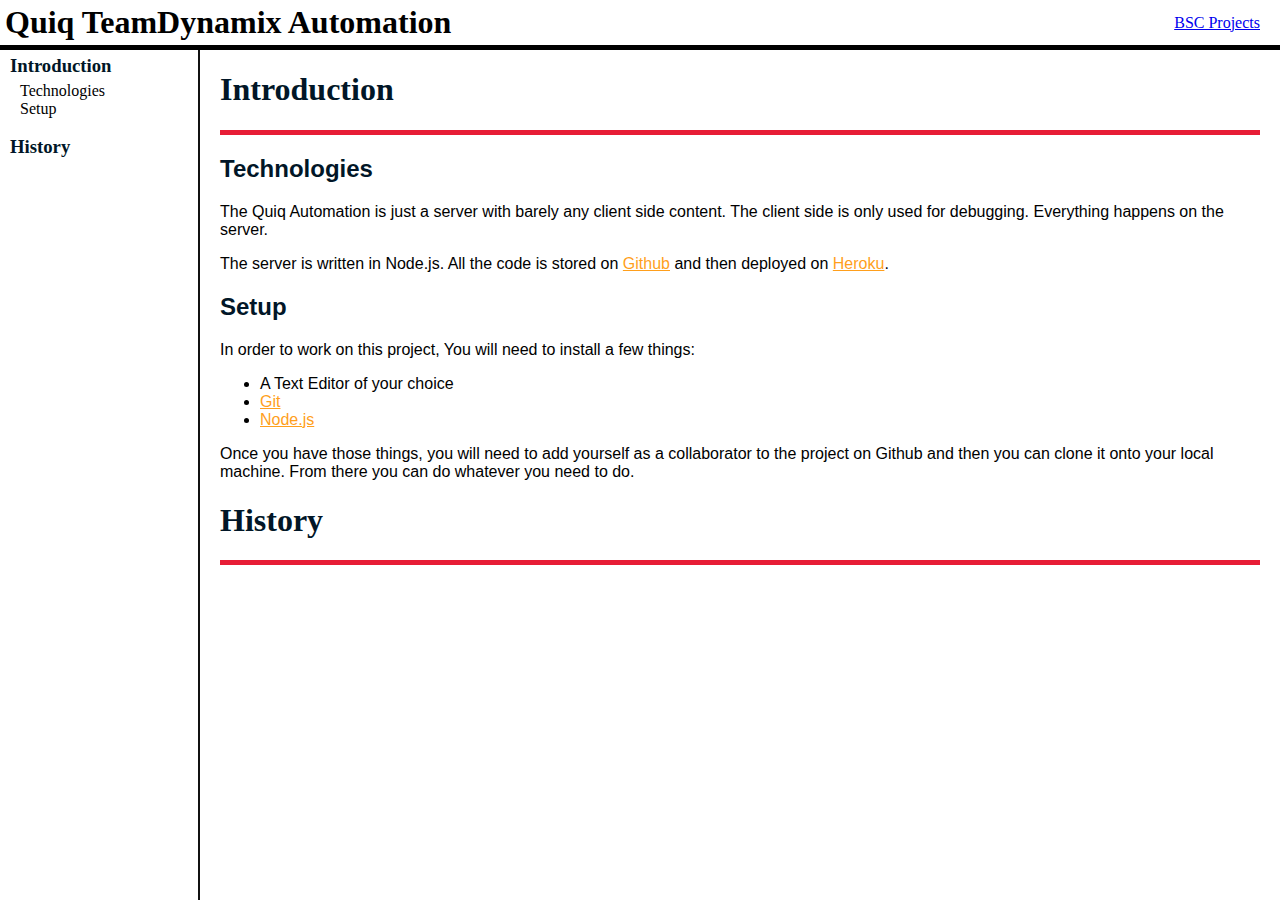
<file: quiq-automation/index.html>
<!DOCTYPE html>
<html lang="en">

<head>
    <meta charset="UTF-8">
    <meta name="viewport" content="width=device-width, initial-scale=1.0">
    <meta http-equiv="X-UA-Compatible" content="ie=edge">
    <title>Quiq Automation</title>
    <link rel="stylesheet" href="css/general.css">
    <link rel="stylesheet" href="css/header.css">
    <link rel="stylesheet" href="css/nav.css">
    <link rel="stylesheet" href="css/main.css">
</head>

<body>
    <header>
        <!-- <img src="images/Icon.svg" alt="Icon"> -->
        <h1 id="header">Quiq TeamDynamix Automation</h1>
        <a href="../index.html">BSC Projects</a>
    </header>
    <nav>
        <br>
        <a class="nav-link active" href="#header">Top &uarr;</a>
        <h3 class="nav-heading">Introduction</h3>
        <a class="nav-link" href="#technologies">Technologies</a>
        <a class="nav-link" href="#setup">Setup</a>
        <h3 class="nav-heading">History</h3>
    </nav>
    <main>
        <h1 class="content-heading">Introduction</h1>
        <hr>
        <h2 class="content-section" id="technologies">Technologies</h2>
        <p>The Quiq Automation is just a server with barely any client side content. The client side is only used for
            debugging. Everything happens on the server.</p>
        <p>The server is written in Node.js</a>. All
            the code is stored on <a href="https://github.com/" target="_blank">Github</a> and then deployed on <a
                href="https://heroku.com" target="_blank">Heroku</a>.</p>
        <h2 class="content-section" id="setup">Setup</h2>
        <p>In order to work on this project, You will need to install a few things:</p>
        <ul>
            <li>A Text Editor of your choice</li>
            <li><a href="https://git-scm.com/" target="_blank">Git</a></li>
            <li><a href="https://nodejs.org/en/" target="_blank">Node.js</a></li>
        </ul>
        <p>Once you have those things, you will need to add yourself as a collaborator to the project on Github and then
            you can clone it onto your local machine. From there you can do whatever you need to do.</p>
            <h1 class="content-heading">History</h1>
            <hr>
    </main>
    <script src="js/nav.js"></script>
</body>

</html>
</file>
<file: qa-docs/css/general.css>
html, body {
    margin: 0;
}

* {
    box-sizing: border-box;
}

:root {
    --heading-font: "Palatino Linotype", "Book Antiqua", Palatino, serif;
    --body-font: "Trebuchet MS", Helvetica, sans-serif;
    --accent: hotpink;
    --dark-grey: #555;
}
</file>
<file: qa-docs/css/header.css>
@import url('https://fonts.googleapis.com/css?family=Lobster&display=swap');

header {
    width: 100%;
    height: 50px;
    border-bottom: 5px solid black;
    font-family: 'Lobster', cursive;
    display: flex;
}

header h1 {
    margin: 0;
    padding-left: 5px;
}
</file>
<file: qa-docs/css/nav.css>
nav {
    position: fixed;
    top: 0;
    width: 200px;
    height: 100%;
    font-family: var(--heading-font);
    display: flex;
    flex-direction: column;
    border-right: 2px solid #111;
    z-index: -1;
    background-color: var(--background);
}

nav h3.nav-heading {
    color: var(--secondary);
    margin-bottom: 5px;
    padding-left: 10px;
}
nav a {
    padding-left: 20px;
    color: var(--dark-grey);
    text-decoration: none;
}
nav a:hover {
    background-color: var(--sub-accent);
}

nav a.active {
    border-right: 5px solid var(--accent);
    font-weight: bold;
    color: var(--accent);
}
</file>
<file: qa-docs/css/main.css>
main {
    position: absolute;
    left: 200px;
    padding-left: 20px;
    font-family: var(--body-font);
    width: calc(100% - 220px);
}

main h1.content-heading {
    font-family: var(--heading-font);
}

main h2 {
    color: var(--dark-grey);
}

main hr {
    width: 100%;
    border-color: var(--accent);
}

/* Code Section */
main h3.code-heading {
    width: 100%;
    background-color: var(--accent);
    border: 2px solid black;
    padding: 5px;
}

main .code-section {
    display: flex;
    flex-wrap: wrap;
    justify-content: space-between;
}

main .code-card {
    background-color: #222;
    color: #ddd;
    padding: 5px;
    border: 2px solid var(--accent);
}

main .code-card.xl {
    height: 400px;
    width: 100%;
}

main .code-card.lg {
    height: 300px;
    width: 300px;
    margin-bottom: 20px;
}
main .code-card.sm {
    height: 180px;
    width: 180px;
}

main .flex-column {
    display: flex;
    flex-direction: column;
}

main code span {
    margin: 2.5px 0;
}

main .tab {
    margin-left: 1.15em;
}
main .tab.two {
    margin-left: 2.15em;
}
main .tab.three {
    margin-left: 3.15em;
}
</file>
<file: quiq-automation/css/general.css>
body {
    margin: 0;
}

* {
    box-sizing: border-box;
}

:root {
    --heading-font: "Palatino Linotype", "Book Antiqua", Palatino, serif;
    --body-font: "Trebuchet MS", Helvetica, sans-serif;
    --accent: #e71d36;
    --link-visited: #2ec4b6;
    --secondary: #011627;
    --background: #fff;
    --sub-accent: #fdfffc;
    --orange: #ff9f1c;
}
</file>
<file: quiq-automation/css/header.css>
header {
    background-color: var(--background);
    width: 100%;
    height: 50px;
    border-bottom: 5px solid black;
    font-family: var(--heading-font);
    display: flex;
    justify-content: space-between;
    align-items: center;
}

header h1 {
    margin: 0;
    padding-left: 5px;
}

header a {
    margin-right: 20px;
}

header img {
    height: 90%;
    margin-left: 25px;
}
</file>
<file: quiq-automation/css/nav.css>
nav {
    position: fixed;
    top: 0;
    width: 200px;
    height: 100%;
    font-family: var(--heading-font);
    display: flex;
    flex-direction: column;
    border-right: 2px solid #111;
    z-index: -1;
    background-color: var(--background);
}

nav h3.nav-heading {
    color: var(--secondary);
    margin-bottom: 5px;
    padding-left: 10px;
}
nav a {
    padding-left: 20px;
    color: var(--dark-grey);
    text-decoration: none;
}
nav a:hover {
    background-color: var(--sub-accent);
}

nav a.active {
    border-right: 5px solid var(--accent);
    font-weight: bold;
    color: var(--accent);
}
</file>
<file: quiq-automation/css/main.css>
main {
    position: absolute;
    left: 200px;
    padding: 0 20px;
    font-family: var(--body-font);
    width: calc(100% - 200px);
    background-color: var(--background);
    margin-bottom: 100px;
}

main h1, main h2, main h3 {
    color: var(--secondary);
}

main h1.content-heading {
    font-family: var(--heading-font);
}

main h3 {
    filter: opacity(70%);
}

main hr {
    width: 100%;
    border-color: var(--accent);
    border-width: 5px;
    border-top: 0;
    border-left: 0;
    border-right: 0;
}

main a {
    color: var(--orange);
}
main a:hover, main a:visited {
    color: var(--link-visited);
}

main .tip {
    border-left: 5px solid var(--orange);
    background-color: var(--sub-accent);
    padding: 5px;
    margin: 10px 0 10px 20px;
}

/* Code Section */
main table {
    width: 100%;
    border: 1px solid lightgrey;
    border-collapse: collapse;
}
main table thead tr {
    background-color: lightgrey;
}
main table tbody tr:hover {
    background-color: var(--sub-accent);
}
main table th {
    text-align: left;
}
main table th:nth-child(1) {
    width: 15%;
}
main table th:nth-child(2) {
    width: 15%;
}
main table th, main table td {
    padding: 10px 5px;
    border-bottom: 1px solid lightgrey;
}
main table code {
    font-size: 1.15em;
}

main .code-section {
    display: flex;
    flex-wrap: wrap;
    justify-content: space-between;
}

main .code-card {
    background-color: var(--secondary);
    color: var(--background);
    padding: 5px;
    border: 2px solid var(--orange);
    width: 100%;
}

main .flex-column {
    display: flex;
    flex-direction: column;
}

main code span {
    margin: 2.5px 0;
}

main .tab {
    margin-left: 1.15em;
}
main .tab.two {
    margin-left: 2.15em;
}
main .tab.three {
    margin-left: 3.15em;
}
</file>
